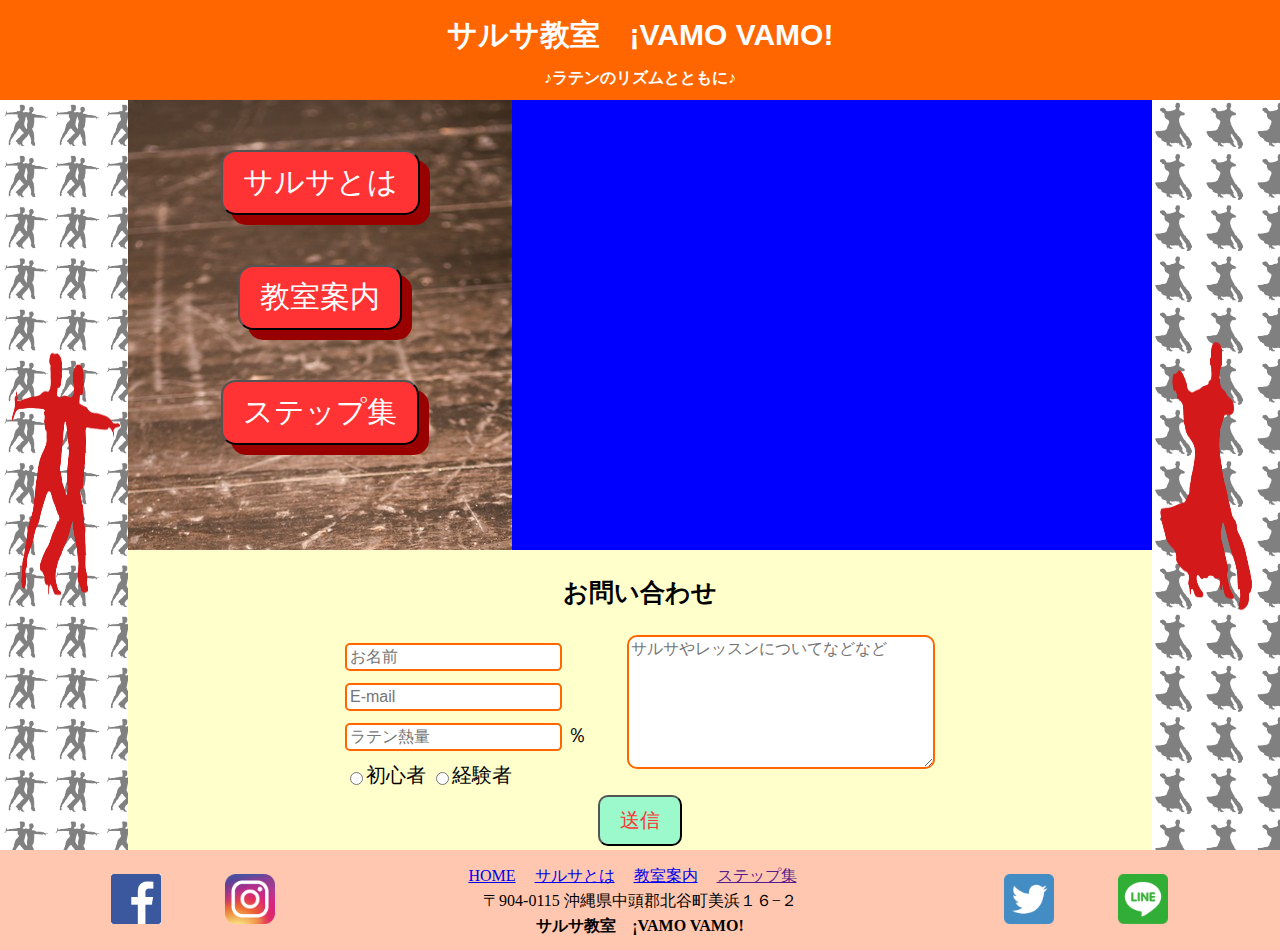
<file: index.html>
<!DOCTYPE html>
<html lang="en">
<head>
    <meta charset="UTF-8">
    <meta name="viewport" content="width=device-width, initial-scale=1.0">
    <meta http-equiv="X-UA-Compatible" content="ie=edge">
    <title>サルサ教室『VamoVamo』</title>
    <link rel="stylesheet" href="css/reset.css">
    <link rel="stylesheet" href="css/style-top.css">
</head>
<body>
    <!-- ここからheader -->
    <header>
        <h1>サルサ教室　¡VAMO VAMO!</h1>
        <h2>♪ラテンのリズムとともに♪</h2>
    </header>
    <!-- ここからmain -->
    <main>
        <!-- ここからサイドバー -->
        <div class="left-bar">
            <div class="bg-mask">
                <img class="dancer" src="img/110551r.png" alt="">
            </div>
        </div>
        <div class="right-bar">
                <div class="bg-mask">
                    <img class="dancer" src="img/110554r.png" alt="">
                </div>
        </div>
        <!-- ここからメニュー -->
        <div class="menu">
            <a href="index-intro.html">
                <button>サルサとは</button>
            </a>
            <a href="index-about.html"><button>教室案内</button></a>
            <a href=""><button>ステップ集</button></a>
        </div>
        <!-- ここからvideo -->
        <div class="main-vd">
                <iframe width="100%" height="100%" src="https://www.youtube.com/embed/h7FrBER6t8M?autoplay=1" frameborder="0" allow="accelerometer; autoplay; encrypted-media; gyroscope; picture-in-picture" allowfullscreen></iframe>
        </div>
        <!-- ここから問い合わせフォーム -->
        <div class="contact">
            <h2>お問い合わせ</h2>
            <div class="input-form">
                <div>
                    <label class="contact-left">
                        <input type="text" id="name" placeholder="お名前">
                    </label><br>
                        <label for="email">
                            <input type="email" id="email" placeholder="E-mail">
                        </label><br>
                        <label for="passion">
                            <input type="number" name="" id="passion" placeholder="ラテン熱量">
                            ％<br>
                        </label>
                        <label for="experience">
                            <input type="radio" name="times" id="experience">初心者
                            <input type="radio" name="times" id="experience">経験者
                        </label>
                </div>
                <div class="contact-right">
                    <form action="">
                        <textarea name="" id="" cols="30" rows="7" placeholder="サルサやレッスンについてなどなど"></textarea>
                    </form>
                </div>
            </div>
            <div class="submit">
                <button>送信</button>
            </div>
        </div>
    </main>
    <!-- ここからfooter -->
    <footer>
        <div>
            <img src="img/fb.png" alt="">
            <img src="img/instagram.png" alt="">
        </div>
        <div class="addres"><a href="index.html">HOME</a>
            <a href="index-intro.html">サルサとは</a>
            <a href="index-about.html">教室案内</a>
            <a href="">ステップ集</a>
            <br>
            <p>〒904-0115 沖縄県中頭郡北谷町美浜１６−２</p>
            <h1>サルサ教室　¡VAMO VAMO!</h1>
        </div>
        <div>
            <img src="img/twitter.png" alt="">
            <img src="img/line.png" alt="">
        </div>
    </footer>
</body>
</html>
</file>
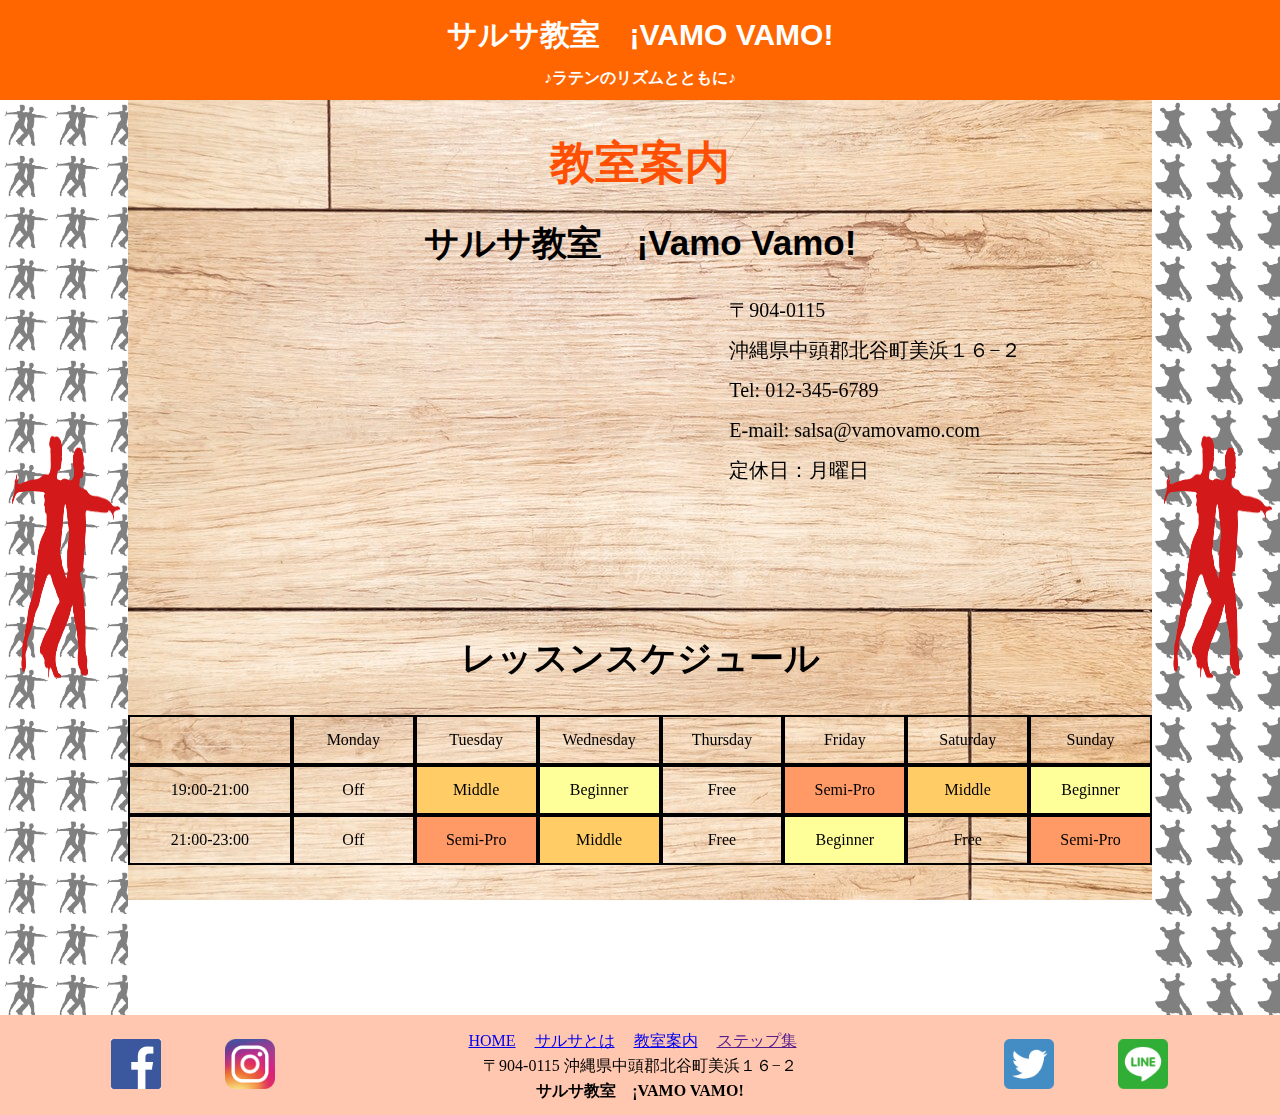
<file: index-about.html>
<!DOCTYPE html>
<html lang="en">
<head>
    <meta charset="UTF-8">
    <meta name="viewport" content="width=device-width, initial-scale=1.0">
    <meta http-equiv="X-UA-Compatible" content="ie=edge">
    <title>サルサ教室『VamoVamo』</title>
    <link rel="stylesheet" href="css/reset.css">
    <link rel="stylesheet" href="css/style-sub.css">
</head>
<body>
    <!-- ここからheader -->
    <header>
        <h1>サルサ教室　¡VAMO VAMO!</h1>
        <h2>♪ラテンのリズムとともに♪</h2>
    </header>
    <!-- ここからサイドバー -->
    <aside class="left">
        <div class="bg-mask">
            <img class="dancer" src="img/110551r.png" alt="">
        </div>
    </aside>
    <aside class="right">
        <div class="bg-mask">
            <img class="dancer" src="img/110551r.png" alt="">
        </div>
    </aside>
    <!-- ここからメイン -->
    <main class="container">
        <h1>教室案内</h1>
        <h2>サルサ教室　¡Vamo Vamo!</h2>
        <div class="info">
            <iframe src="https://www.google.com/maps/embed?pb=!1m14!1m8!1m3!1d14304.750100479288!2d127.7635834!3d26.3204266!3m2!1i1024!2i768!4f13.1!3m3!1m2!1s0x34e513051b16791d%3A0xa33266878d651fc5!2z44CSOTA0LTAxMTUg5rKW57iE55yM5Lit6aCt6YOh5YyX6LC355S6576O5rWc77yR77yW4oiS77yS!5e0!3m2!1sja!2sjp!4v1555817096804!5m2!1sja!2sjp" width="400" height="300" frameborder="0" style="border:0" allowfullscreen></iframe>
            <ul>
                <li>〒904-0115</li>
                <li>沖縄県中頭郡北谷町美浜１６−２</li>
                <li>Tel: 012-345-6789</li>
                <li>E-mail: salsa@vamovamo.com</li>
                <li>定休日：月曜日</li>
            </ul>
        </div>
        <h2>レッスンスケジュール</h2>
        <div class="schedule">
            <div></div>
            <div>Monday</div>
            <div>Tuesday</div>
            <div>Wednesday</div>
            <div>Thursday</div>
            <div>Friday</div>
            <div>Saturday</div>
            <div>Sunday</div>
            <div>19:00-21:00</div>
            <div>Off</div>
            <div class="middle">Middle</div>
            <div class="beginner">Beginner</div>
            <div>Free</div>
            <div class="semi-pro">Semi-Pro</div>
            <div class="middle">Middle</div>
            <div class="beginner">Beginner</div>
            <div>21:00-23:00</div>
            <div>Off</div>
            <div class="semi-pro">Semi-Pro</div>
            <div class="middle">Middle</div>
            <div>Free</div>
            <div class="beginner">Beginner</div>
            <div>Free</div>
            <div class="semi-pro">Semi-Pro</div>
        </div>
    </main>
    <!-- ここからfooter -->
    <footer>
        <div>
            <img src="img/fb.png" alt="">
            <img src="img/instagram.png" alt="">
        </div>
        <div class="addres"><a href="index.html">HOME</a>
            <a href="index-intro.html">サルサとは</a>
            <a href="index-about.html">教室案内</a>
            <a href="">ステップ集</a>
            <br>
            <p>〒904-0115 沖縄県中頭郡北谷町美浜１６−２</p>
            <h1>サルサ教室　¡VAMO VAMO!</h1>
        </div>
        <div>
            <img src="img/twitter.png" alt="">
            <img src="img/line.png" alt="">
        </div>
    </footer>
</body>
</html>
</file>
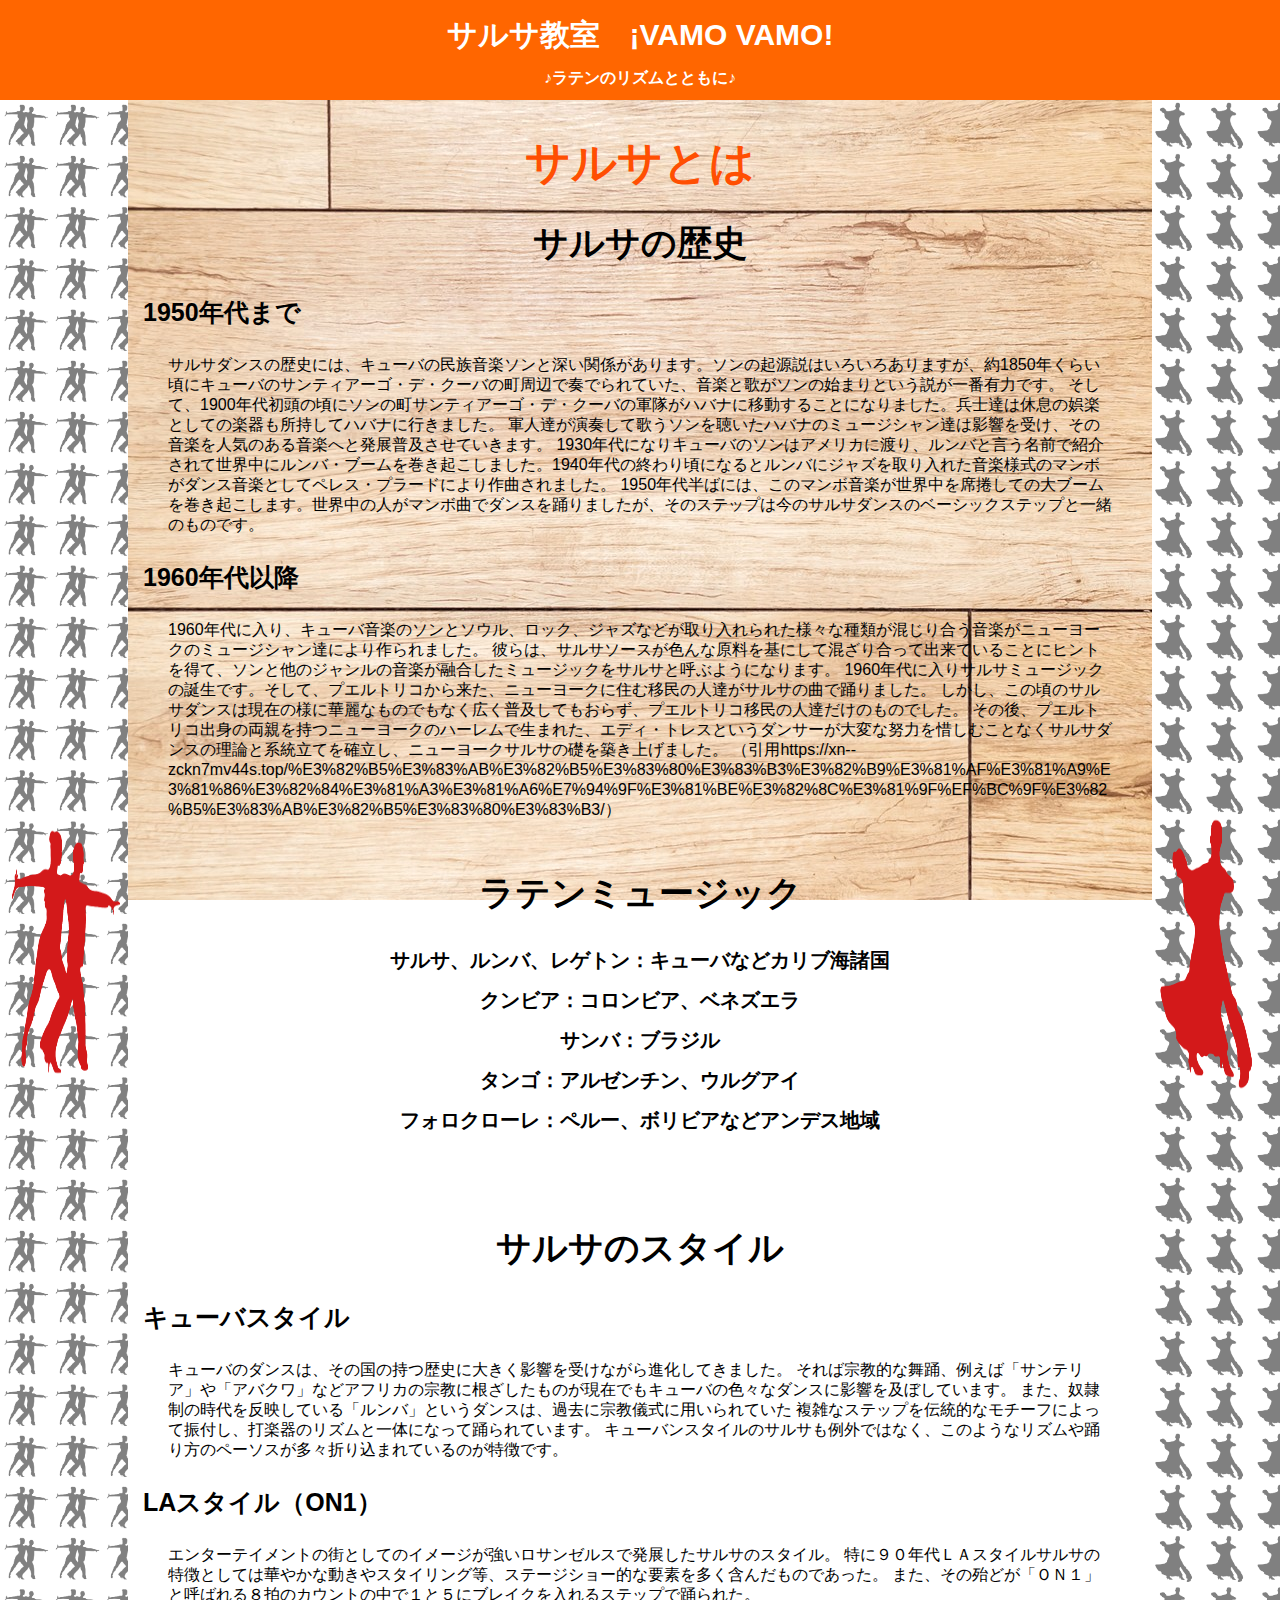
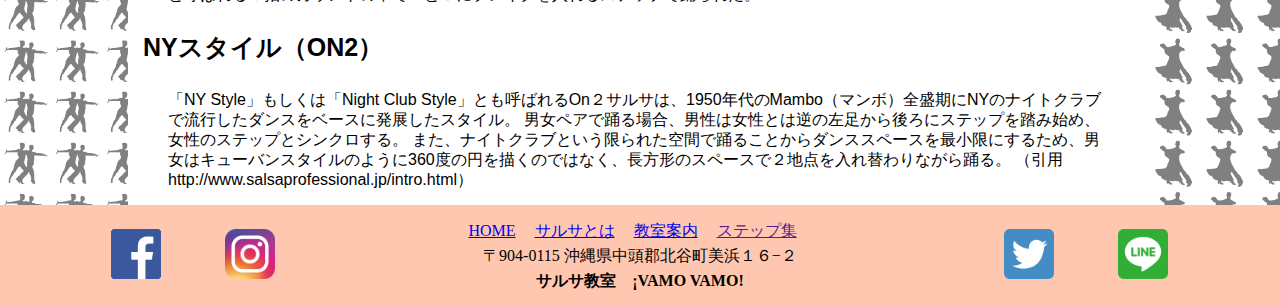
<file: index-intro.html>
<!DOCTYPE html>
<html lang="en">
<head>
    <meta charset="UTF-8">
    <meta name="viewport" content="width=device-width, initial-scale=1.0">
    <meta http-equiv="X-UA-Compatible" content="ie=edge">
    <title>サルサ教室『VamoVamo』</title>
    <link rel="stylesheet" href="css/reset.css">
    <link rel="stylesheet" href="css/style-sub.css">
</head>
<body>
    <!-- ここからheader -->
    <header>
        <h1>サルサ教室　¡VAMO VAMO!</h1>
        <h2>♪ラテンのリズムとともに♪</h2>
    </header>
    <!-- ここからサイドバー -->
    <aside class="left">
        <div class="bg-mask">
            <img class="dancer" src="img/110551r.png" alt="">
        </div>
    </aside>
    <aside class="right">
        <div class="bg-mask">
            <img class="dancer" src="img/110554r.png" alt="">
        </div>
    </aside>
    <!-- ここからmain -->
    <main class="container">
        <h1>サルサとは</h1>
        <div>
            <h2>サルサの歴史</h2>
            <h3>1950年代まで</h3>
            <p>サルサダンスの歴史には、キューバの民族音楽ソンと深い関係があります。ソンの起源説はいろいろありますが、約1850年くらい頃にキューバのサンティアーゴ・デ・クーバの町周辺で奏でられていた、音楽と歌がソンの始まりという説が一番有力です。
                そして、1900年代初頭の頃にソンの町サンティアーゴ・デ・クーバの軍隊がハバナに移動することになりました。兵士達は休息の娯楽としての楽器も所持してハバナに行きました。
                軍人達が演奏して歌うソンを聴いたハバナのミュージシャン達は影響を受け、その音楽を人気のある音楽へと発展普及させていきます。
                1930年代になりキューバのソンはアメリカに渡り、ルンバと言う名前で紹介されて世界中にルンバ・ブームを巻き起こしました。1940年代の終わり頃になるとルンバにジャズを取り入れた音楽様式のマンボがダンス音楽としてペレス・プラードにより作曲されました。
                1950年代半ばには、このマンボ音楽が世界中を席捲しての大ブームを巻き起こします。世界中の人がマンボ曲でダンスを踊りましたが、そのステップは今のサルサダンスのベーシックステップと一緒のものです。
            </p>
            <h3>1960年代以降</h3>
            <p>1960年代に入り、キューバ音楽のソンとソウル、ロック、ジャズなどが取り入れられた様々な種類が混じり合う音楽がニューヨークのミュージシャン達により作られました。
                彼らは、サルサソースが色んな原料を基にして混ざり合って出来ていることにヒントを得て、ソンと他のジャンルの音楽が融合したミュージックをサルサと呼ぶようになります。
                1960年代に入りサルサミュージックの誕生です。そして、プエルトリコから来た、ニューヨークに住む移民の人達がサルサの曲で踊りました。
                しかし、この頃のサルサダンスは現在の様に華麗なものでもなく広く普及してもおらず、プエルトリコ移民の人達だけのものでした。
                その後、プエルトリコ出身の両親を持つニューヨークのハーレムで生まれた、エディ・トレスというダンサーが大変な努力を惜しむことなくサルサダンスの理論と系統立てを確立し、ニューヨークサルサの礎を築き上げました。
                （引用https://xn--zckn7mv44s.top/%E3%82%B5%E3%83%AB%E3%82%B5%E3%83%80%E3%83%B3%E3%82%B9%E3%81%AF%E3%81%A9%E3%81%86%E3%82%84%E3%81%A3%E3%81%A6%E7%94%9F%E3%81%BE%E3%82%8C%E3%81%9F%EF%BC%9F%E3%82%B5%E3%83%AB%E3%82%B5%E3%83%80%E3%83%B3/）
            </p>
        </div>
        <div>
            <h2>ラテンミュージック</h2>
            <ul class="music">
                <li>サルサ、ルンバ、レゲトン：キューバなどカリブ海諸国</li>
                <li>クンビア：コロンビア、ベネズエラ</li>
                <li>サンバ：ブラジル</li>
                <li>タンゴ：アルゼンチン、ウルグアイ</li>
                <li>フォロクローレ：ペルー、ボリビアなどアンデス地域</li>
            </ul>
        </div>
        <div>
            <h2>サルサのスタイル</h2>
            <h3>キューバスタイル</h3>
            <p>
                キューバのダンスは、その国の持つ歴史に大きく影響を受けながら進化してきました。
                それば宗教的な舞踊、例えば「サンテリア」や「アバクワ」などアフリカの宗教に根ざしたものが現在でもキューバの色々なダンスに影響を及ぼしています。
                また、奴隷制の時代を反映している「ルンバ」というダンスは、過去に宗教儀式に用いられていた
                複雑なステップを伝統的なモチーフによって振付し、打楽器のリズムと一体になって踊られています。
                キューバンスタイルのサルサも例外ではなく、このようなリズムや踊り方のペーソスが多々折り込まれているのが特徴です。
            </p>
            <h3>LAスタイル（ON1）</h3>
            <p>
                エンターテイメントの街としてのイメージが強いロサンゼルスで発展したサルサのスタイル。
                特に９０年代ＬＡスタイルサルサの特徴としては華やかな動きやスタイリング等、ステージショー的な要素を多く含んだものであった。
                また、その殆どが「ＯＮ１」と呼ばれる８拍のカウントの中で１と５にブレイクを入れるステップで踊られた。
            </p>
            <h3>NYスタイル（ON2）</h3>
            <p>
            「NY Style」もしくは「Night Club Style」とも呼ばれるOn２サルサは、1950年代のMambo（マンボ）全盛期にNYのナイトクラブで流行したダンスをベースに発展したスタイル。
            男女ペアで踊る場合、男性は女性とは逆の左足から後ろにステップを踏み始め、女性のステップとシンクロする。
            また、ナイトクラブという限られた空間で踊ることからダンススペースを最小限にするため、男女はキューバンスタイルのように360度の円を描くのではなく、長方形のスペースで２地点を入れ替わりながら踊る。
            （引用http://www.salsaprofessional.jp/intro.html）
            </p>
        </div>
    </main>
    <!-- ここからfooter -->
    <footer>
        <div>
            <img src="img/fb.png" alt="">
            <img src="img/instagram.png" alt="">
        </div>
        <div class="addres"><a href="index.html">HOME</a>
            <a href="index-intro.html">サルサとは</a>
            <a href="index-about.html">教室案内</a>
            <a href="">ステップ集</a>
            <br>
            <p>〒904-0115 沖縄県中頭郡北谷町美浜１６−２</p>
            <h1>サルサ教室　¡VAMO VAMO!</h1>
        </div>
        <div>
            <img src="img/twitter.png" alt="">
            <img src="img/line.png" alt="">
        </div>        
    </footer>
</body>
</html>
</file>
<file: css/style-top.css>
/* ここからheader */
header {
    width: 100%;
    height: 100px;
    background-color: #FF6600;
    color: #FFF;
}

header h1 {
    padding: 20px;
    text-align: center;
    font-size: 30px;
    font-family: 'ヒラギノ丸ゴ ProN','Hiragino Maru Gothic ProN',sans-serif;
}

header h2 {
    text-align: center;
}
/* ここまでheader */

/* ここからmain */
main {
    display: grid;
    grid-template-rows: 450px 300px;
    grid-template-columns: 10% 30% auto 10%;
}

/* サイドバーのデザイン */
main .left-bar {
    grid-row: 1 /3 ;
    grid-column: 1;
    background-image: url(../img/110551.jpg);
    background-size: 40%;
} 

main .right-bar {
    grid-row: 1 /3 ;
    grid-column: 4;
    background-image: url(../img/110554.jpg);
    background-size: 40%;
} 

.bg-mask {
    height: 100%;
    background: rgba(255,255,255,0.5);
    display: flex;
    justify-content: center;
    align-items: center;
}

.dancer {
    width: 100%;
    height: 300px;
    animation: turn 3s ease-in-out;
    animation-iteration-count: infinite;
    animation-direction: alternate-reverse;
}

/* ここからサイドバーのアニメーション */
@keyframes turn{
    0% {
        transform: rotateY(0deg);
    }

    100% {
        transform: rotateY(360deg);
    }
}
/* ここまでサイドバーのアニメーション */

/* ここからメニュー */
main .menu {
    grid-row: 1 ;
    grid-column: 2 ;
    background: url(../img/floor.jpg);
    background-attachment: fixed;
    display: flex;
    align-items: center;
    flex-direction: column;
} 

.menu button {
    margin-top: 50px;
    font-size: 30px;
    padding: 10px 20px;
    cursor: pointer;
    background: #FF3333;
    color: #fff;
    border-radius: 15px;
    box-shadow: 10px 10px #990000;
}

.menu button:hover {
    position: relative;
    top: 10px;
    left: 10px;
    box-shadow: none;
    border: 3px solid #FF3333;
    color: #FF3333;
    background-color: transparent;
    font-weight: bold;
}
/* ここまでメニュー */

/* ここからvideo */
main .main-vd {
    grid-row: 1 ;
    grid-column:  3 ;
    background-color: blue;
} 


/* ここからお問い合わせフォーム */
main .contact {
    grid-row: 2 ;
    grid-column: 2 / 4 ;
    background-color: #FFFFCC;
} 

.contact-left {
    position: relative;
}

.contact-left label {
    position: absolute;
    left: 10px;
    transition: 0.25s ease;
}

.contact-left input, .contact-left label:focus {
    top: -20px;
    left: 0px;
}

.input-form {
    display: flex;
    justify-content: center;
}

.contact h2 {
    font-size: 25px;
    padding: 30px;
    text-align: center
}

.input-form {
    font-size: 20px;
    line-height: 40px;
}

.input-form input {
    border-radius: 5px;
    font-size: 16px;
    padding: 3px;
    border: 2px solid #FF6600;
}

.contact-right textarea {
    border: 2px solid #FF6600;
    border-radius: 10px;
    font-size: 16px;
    margin-left: 40px;
    width: 300px;
}

.submit {
    display: flex;
    justify-content: center;
}

.submit button {
    color: #FF3333;
    background-color: #9BF9CC;
    border-radius: 10px;
    font-size: 20px;
    font-family: 'Wawati SC',sans-serif;
    padding: 10px 20px;
}
/* ここまでmain */

/* ここからfooter */
footer {
    height: 100px;
    background-color: #FFC7AF;
    display: flex;
    justify-content: space-around;
    align-items: center;
}

footer img {
    height: 50px;
    margin: 0 30px;
}

.addres {
    text-align: center;
    line-height: 25px;
}

.addres a {
    margin-right: 15px;
}
/* ここまでfooter */

@media screen and (max-width:900px) {
    main {
        display: grid;
        grid-template-rows: 450px 300px;
        grid-template-columns: 5% 25% auto 5%;
    }
    
    .dancer {
        display: none;
    }

    .menu button {
        margin-top: 80px;
        font-size: 20px;
        padding: 5px 10px;
        box-shadow: 5px 5px #990000;
    }

    footer img {
        display: none;
    }
}

@media screen and (max-width:600px) {
    main {
        display: grid;
        grid-template-rows: 280px 300px 1fr;
        grid-template-columns: 3% 1fr 3%;
    }

    .menu button {
        margin-top: 30px;
        font-size: 20px;
        padding: 5px 10px;
        box-shadow: 5px 5px #990000;
    }
    

    main .main-vd {
        grid-row: 2;
        grid-column: 2;
    }

    main .contact {
        grid-row: 3;
        grid-column: 2;
    }

    main .left-bar {
        grid-row: 1/5;
        grid-column: 1;
    }

    main .right-bar {
        grid-row: 1/5;
        grid-column: 3/4;
    }

    .input-form {
        flex-direction: column;
        align-items: center;
    }

    .contact-right textarea {
        margin-left: 0;
    }

    .submit button {
        margin-bottom: 20px;
    }
}
</file>
<file: css/style-sub.css>
body {
    display: grid;
    grid-template:
    "header header header" 100px
    "left main right" 1fr
    "footer footer footer" 100px
    /10% 80% 10%;
}

/* ここからheader */
header {
    grid-area: header;
    background-color: #FF6600;
    color: #FFF;
}

header h1 {
    padding: 20px;
    text-align: center;
    font-size: 30px;
    font-family: 'ヒラギノ丸ゴ ProN','Hiragino Maru Gothic ProN',sans-serif;
}

header h2 {
    text-align: center;
}

/* ここからサイドバー */

.left {
    grid-area: left;
    background-image: url(../img/110551.jpg);
    background-size: 40%;
}

.right {
    grid-area: right;
    background-image: url(../img/110554.jpg);
    background-size: 40%;
}

.bg-mask {
    height: 100%;
    background: rgba(255,255,255,0.5);
    display: flex;
    justify-content: center;
    align-items: center;
}

.dancer {
    width: 100%;
    height: 300px;
    animation: turn 3s ease-in-out;
    animation-iteration-count: infinite;
    animation-direction: alternate-reverse;
}

/* ここからサイドバーのアニメーション */
@keyframes turn{
    0% {
        transform: rotateY(0deg);
    }

    100% {
        transform: rotateY(360deg);
    }
}
/* ここまでサイドバーのアニメーション */

.container {
    grid-area: main;
    background: url(../img/wood1.jpg );
    background-attachment: fixed;
}

/* ここからフォントデザイン */
.container h1 {
    font-size: 45px;
    font-family: YuGothic,'Yu Gothic',sans-serif;
    color: #FF4F02;
    text-align: center;
    margin: 40px;
}

.container h2 {
    font-size: 35px;
    font-family: 'HanziPen SC','HanziPen TC',sans-serif;
    text-align: center;
    margin: 40px;
}

.container h3 {
    font-size: 25px;
    font-family: 'Yu Mincho Light','YuMincho','Yu Mincho','游明朝体',sans-serif;
    margin: 15px;
}

.container p {
    line-height: 20px;
    font-family: 'Yu Mincho Light','YuMincho','Yu Mincho','游明朝体',sans-serif;
    word-wrap: break-word;
    padding: 15px 40px;
}

.container li {
    margin-bottom: 20px;
    font-size: 20px;
}

.music {
    text-align: center;
    font-weight: bold;
    margin-bottom: 100px;
}

/* ここからinfo */
.info {
    display: flex;
    justify-content: center;
}

.info iframe {
    margin-right: 70px;
}
/* ここからレッスンスケジュール */
.schedule {
    display: grid;
    grid-template-rows: repeat(3, 50px);
    grid-template-columns: 1fr repeat(7, 12%);
    text-align: center;
    margin-bottom: 150px;
}

.schedule div {
    border: 2px solid #000;
    padding-top: 15px;
}

.schedule .beginner {
    background-color: #FFFF99;
}

.schedule .middle {
    background-color: #FFCC66;
}

.schedule .semi-pro {
    background-color: #FF9966;
}
/* ここまでスケジュール */

/* ここからfooter */
footer {
    grid-area: footer;
    background-color: #FFC7AF;
    display: flex;
    justify-content: space-around;
    align-items: center;
}

footer img {
    height: 50px;
    margin: 0 30px;
}

.addres {
    text-align: center;
    line-height: 25px;
}

.addres a {
    margin-right: 15px;
}
</file>
